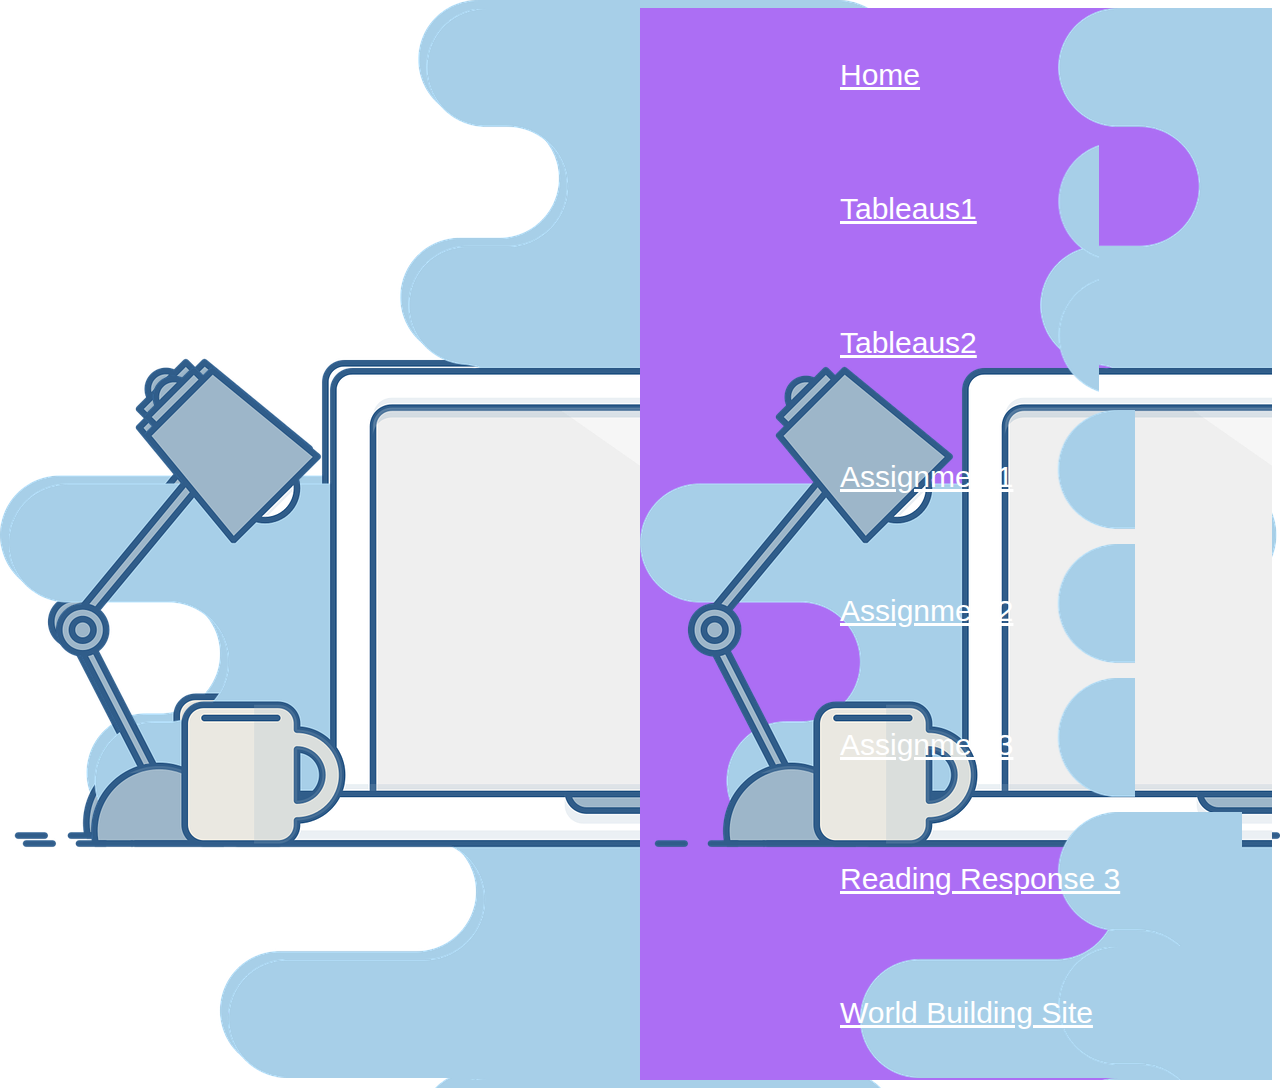
<file: index.html>
<!DOCTYPE html>


<head>
<title>Web Technologies</title>
</head>

<style>
ul {list-style-type: none;
margin:0;
padding:0;
background-color: #AC6EF4;
}
li {display:inline-block;}
li {
    float: center;
}
li a {
    display: block;
    padding: 50px;
    margin-right: 72px;
    margin-left: 150px;
    color: #ffffff;
}
li a:hover {
    background-color: #C2A3EF;
}
</style>
<div id="bodyy">
<body>
<ul>
  <li><a id="home" href="index.html">Home</a></li>
  <li><a id="aboutme" href="tab-one.html">Tableaus1</a></li>
  <li><a id="aboutme" href="tab-two.html">Tableaus2</a></li>
  <li><a id="allassignments" href="letter-template.html">Assignment1</a></li>
  <li><a id="allassignments" href="poster.html">Assignment2</a></li>
  <li><a id="allassignments" href="bouncing circles.html">Assignment3</a></li>
  <li><a id="allassignments" href="web_pages_as_galaxies.html">Reading Response 3</a></li>
   <li><a id="allassignments" href="worldbuilding.html">World Building Site</a></li>
  </ul>


<link rel="stylesheet" type="text/css" href="indexstyle.css">
</body>
</div>
</html>
</file>
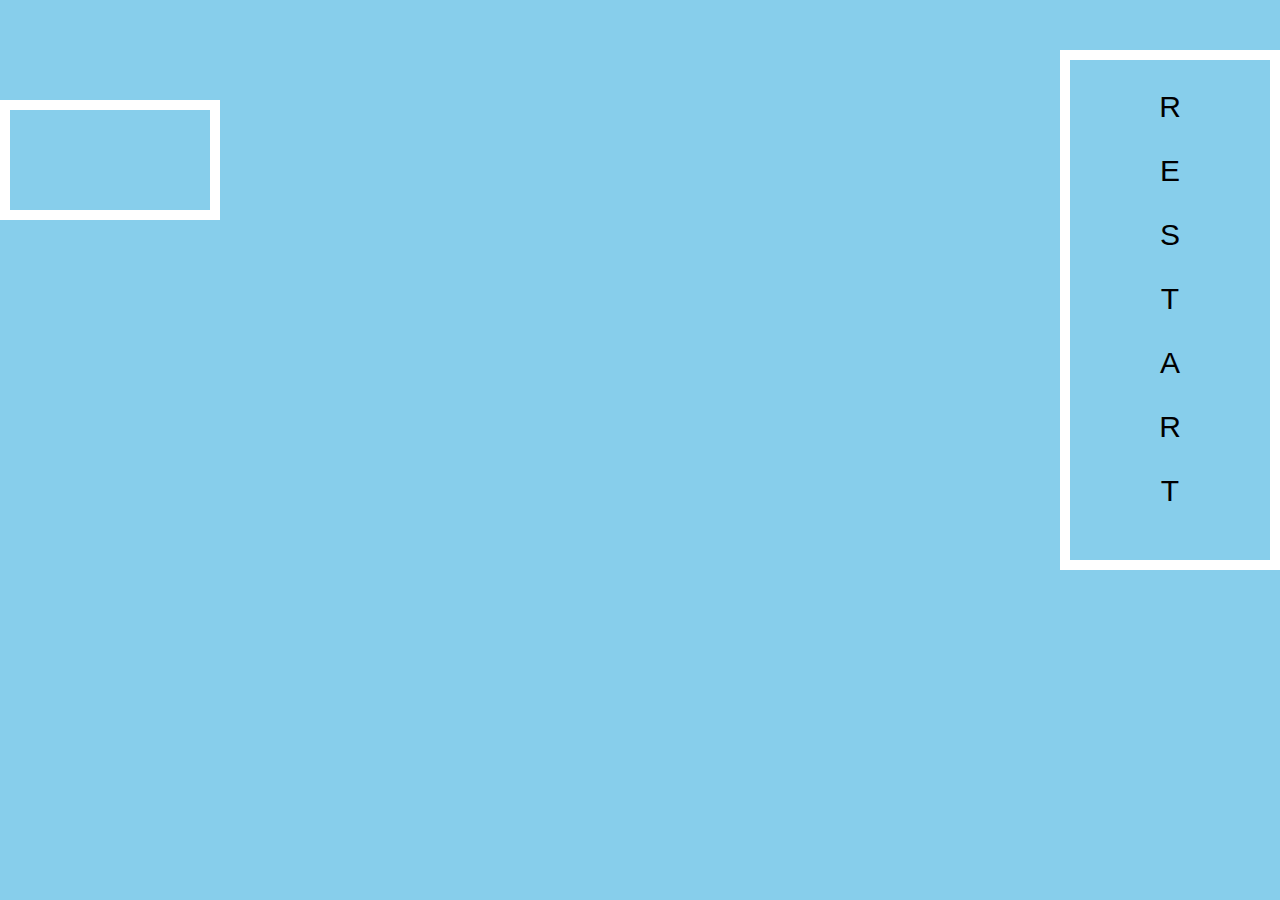
<file: bouncing circles.html>
<!DOCTYPE html>
<html>
<head>
	<title></title>
<style>
html, body {
  height: 100%;
  margin: 0;
}

.full-height {
  height: 100%;
  background: skyblue;
}

</style>
</head>
<body>

<div class = "winnerbox">
	<p id = "winnertext"></p>
</div>

<div class="pointsmanager" id = "restart_b" onclick = location.reload() style="cursor: pointer;">
	
	</style>
	<p>R</p>
	<p>E</p>
	<p>S</p>
	<p>T</p>
	<p>A</p>
	<p>R</p>
	<p>T</p>

</div>



<div class="full-height" id= wrapper>

</div>


<link rel="stylesheet" type="text/css" href="style.css">
<script type="text/javascript" src="js3.js"></script>

</body>
</html>
</file>
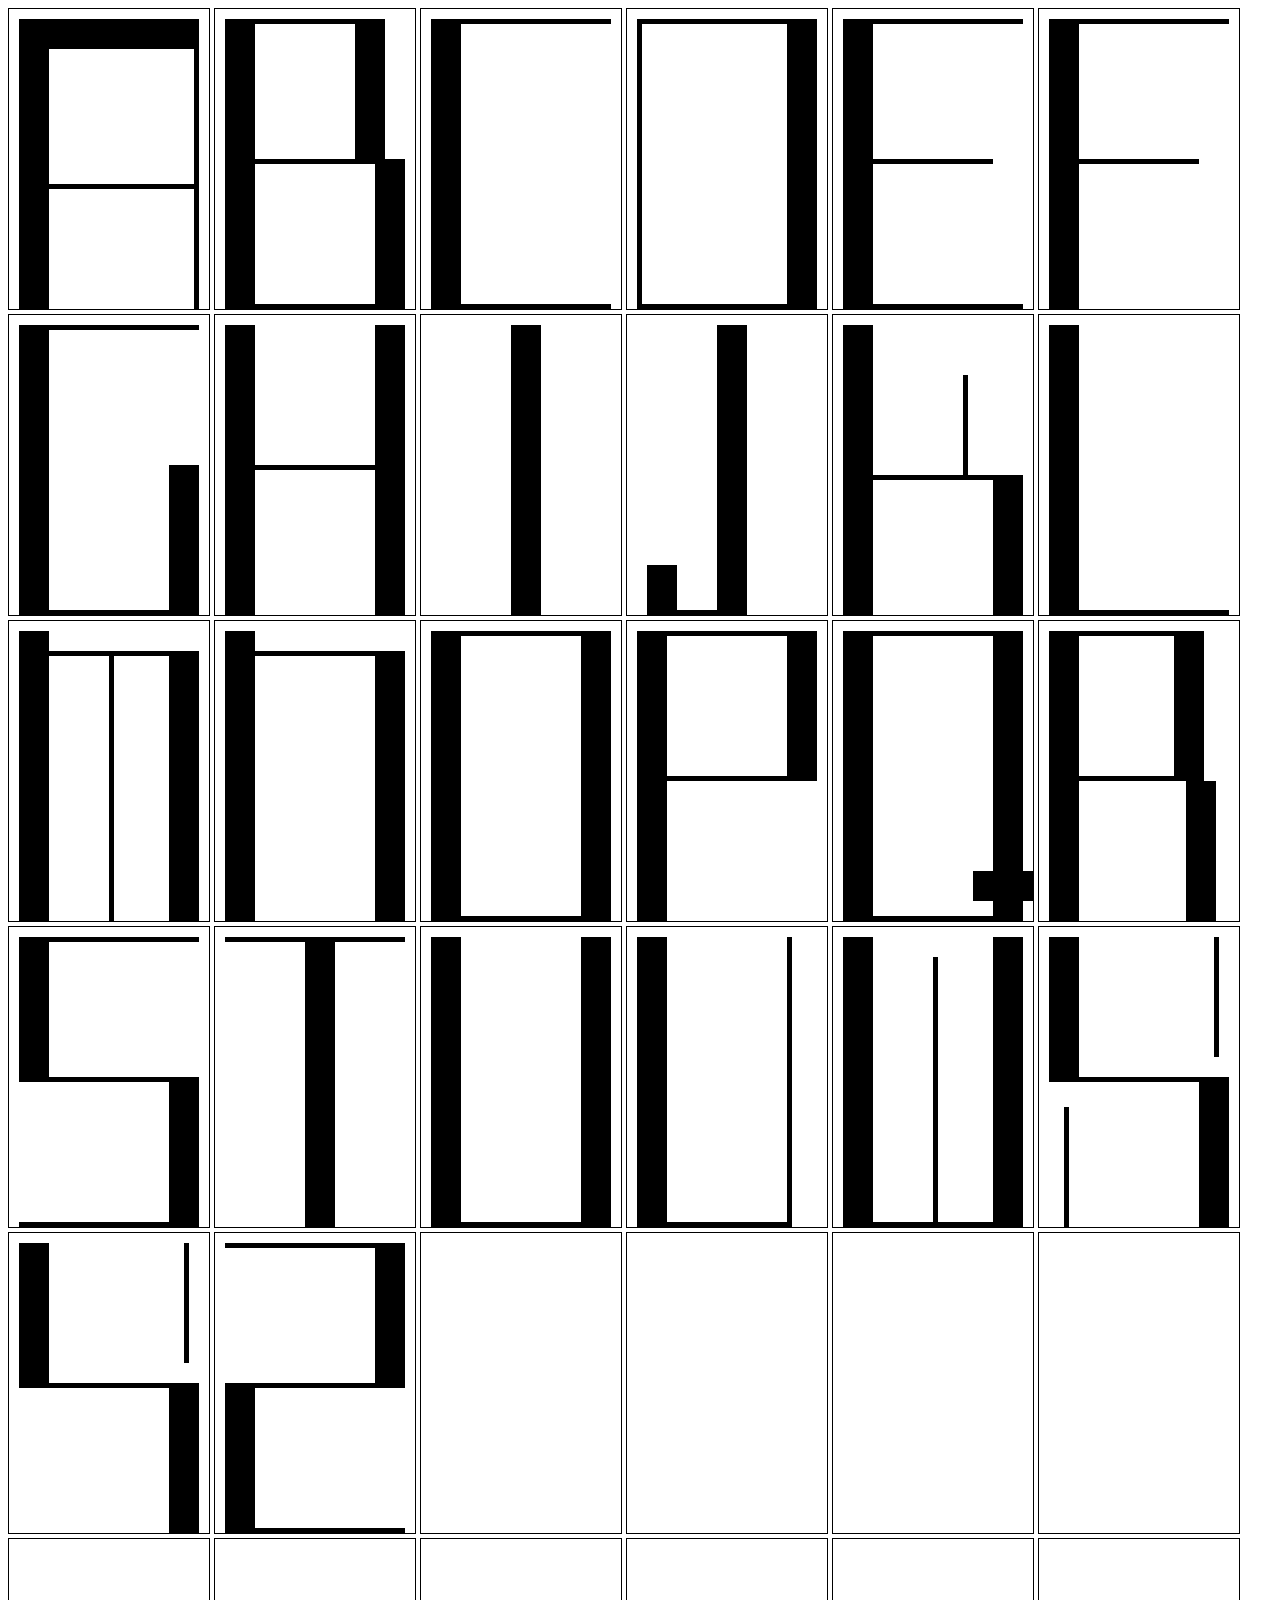
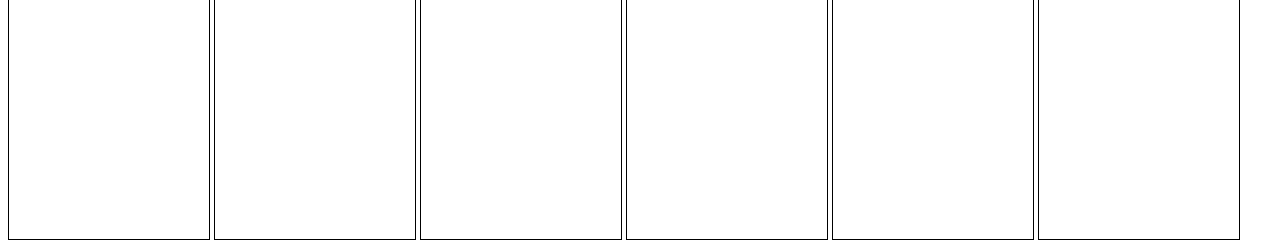
<file: letter-template.html>
<!doctype html>
<html lang="">
    <head>
        <meta charset="utf-8">
        <meta http-equiv="x-ua-compatible" content="ie=edge">
        <title>🔤🧾🔤🧾🔤🧾🔤🧾🔤🧾🔤🧾🔤🧾🔤🧾🔤🧾🔤🧾</title>
        <link rel='stylesheet' href='letter-style.css'>
    </head>
    <body>
    	<!--this is a comment in html-->
    	<div class="letter letter-a"> 

    		<div id='A_left_side'></div>
			<div id='A_top'></div>
			<div id='A_right_side'></div>
			<div id='A_middle'></div> 	

    	</div>


		<div class="letter letter-b">

			<div id='B_left_side'></div>
			<div id='B_top'></div>
			<div id='B_right_side_top'></div>
			<div id='B_right_side_bottom'></div>
			<div id='B_middle'></div>
			<div id='B_bottom'></div>

    	</div>

    	<div class="letter letter-c"> 

    		<div id='C_left_side'></div>
			<div id='C_top'></div>
			<div id='C_bottom'></div>

    	</div>

		<div class="letter letter-d"> 

			<div id='D_left_side'></div>
			<div id='D_top'></div>
			<div id='D_right_side'></div>
			<div id='D_bottom'></div>

    	</div>

    	<div class="letter letter-e"> 

    		<div id='E_left_side'></div>
			<div id='E_top'></div>
			<div id='E_middle'></div>
			<div id='E_bottom'></div>

    	</div>

		<div class="letter letter-f">

		    <div id='F_left_side'></div>
			<div id='F_top'></div>
			<div id='F_middle'></div>	

    	</div>

    	<div class="letter letter-g">

    	    <div id='G_left_side'></div>
			<div id='G_top'></div>	
			<div id='G_bottom'></div>
			<div id='G_right_side_bottom'></div>

    	</div>

		<div class="letter letter-h"> 

			<div id='H_left_side'></div>
			<div id='H_right_side'></div>
			<div id='H_middle'></div>

    	</div>

    	<div class="letter letter-i"> 

    		<div id='I_single'></div>

    	</div>

		<div class="letter letter-j"> 

			<div id='J_middle'></div>
			<div id='J_bottom'></div>
			<div id='J_left_side'></div>

    	</div>

    	<div class="letter letter-k"> 

    		<div id='K_middle'></div>
			<div id='K_right_side_bottom'></div>
			<div id='K_left_side'></div>
			<div id='K_top'></div>

    	</div>

		<div class="letter letter-l">

			<div id='L_middle'></div>
			<div id='L_bottom'></div>

    	</div>

    	<div class="letter letter-m">

    		<div id='M_left_side'></div>
			<div id='M_right_side'></div>
			<div id='M_middle'></div>
			<div id='M_top'></div>

    	</div>

		<div class="letter letter-n">  

			<div id='N_left_side'></div>
			<div id='N_right_side'></div>
			<div id='N_top'></div>

    	</div>

    	<div class="letter letter-o"> 

    		<div id='O_left_side'></div>
			<div id='O_right_side'></div>
			<div id='O_top'></div>
			<div id='O_bottom'></div>

    	</div>

		<div class="letter letter-p">

			<div id='P_left_side'></div>
			<div id='P_right_side'></div>
			<div id='P_top'></div>
			<div id='P_middle'></div>

    	</div>

    	<div class="letter letter-q"> 

    		<div id='Q_left_side'></div>
			<div id='Q_right_side'></div>
			<div id='Q_top'></div>
			<div id='Q_bottom'></div>
			<div id='Q_Q'></div>

    	</div>

		<div class="letter letter-r">

			<div id='R_left_side'></div>
			<div id='R_right_side'></div>
			<div id='R_top'></div>
			<div id='R_middle'></div>
			<div id='R_bottom_right_side'></div>

    	</div>

		<div class="letter letter-s">

			<div id='S_left_side'></div>
			<div id='S_right_side'></div>
			<div id='S_top'></div>
			<div id='S_middle'></div>
			<div id='S_bottom'></div>

		</div>

		<div class="letter letter-t">

			<div id='T_top'></div>
			<div id='T_middle'></div>

		</div>

		<div class="letter letter-u">

			<div id='U_left_side'></div>
			<div id='U_right_side'></div>
			<div id='U_bottom'></div>

		</div>

		<div class="letter letter-v">

			<div id='V_left_side'></div>
			<div id='V_right_side'></div>
			<div id='V_bottom'></div>

		</div>

		<div class="letter letter-w">

			<div id='W_left_side'></div>
			<div id='W_right_side'></div>
			<div id='W_bottom'></div>
			<div id='W_middle'></div>

		</div>

		<div class="letter letter-x">

			<div id='X_left_side_top'></div>
			<div id='X_right_side_bottom'></div>
			<div id='X_left_side_bottom'></div>
			<div id='X_right_side_top'></div>
			<div id='X_middle'></div>

		</div>

		<div class="letter letter-y">

			<div id='Y_left_side_top'></div>
			<div id='Y_right_side_bottom'></div>
			<div id='Y_right_side_top'></div>
			<div id='Y_middle'></div>

		</div>

		<div class="letter letter-z">

			<div id='Z_left_side'></div>
			<div id='Z_right_side'></div>
			<div id='Z_top'></div>
			<div id='Z_middle'></div>
			<div id='Z_bottom'></div>

		</div>

		
		<!--THE CHARACTERS BELOW ARE OPTIONAL -->

		<div class="letter letter-0">
		</div>

		<div class="letter letter-1">
		</div>

		<div class="letter letter-2">
		</div>

		<div class="letter letter-3">
		</div>

		<div class="letter letter-4">
		</div>

		<div class="letter letter-5">
		</div>

		<div class="letter letter-6">
		</div>

		<div class="letter letter-7">
		</div>

		<div class="letter letter-8">
		</div>

		<div class="letter letter-9">
		</div>

    </body>
</html>
</file>
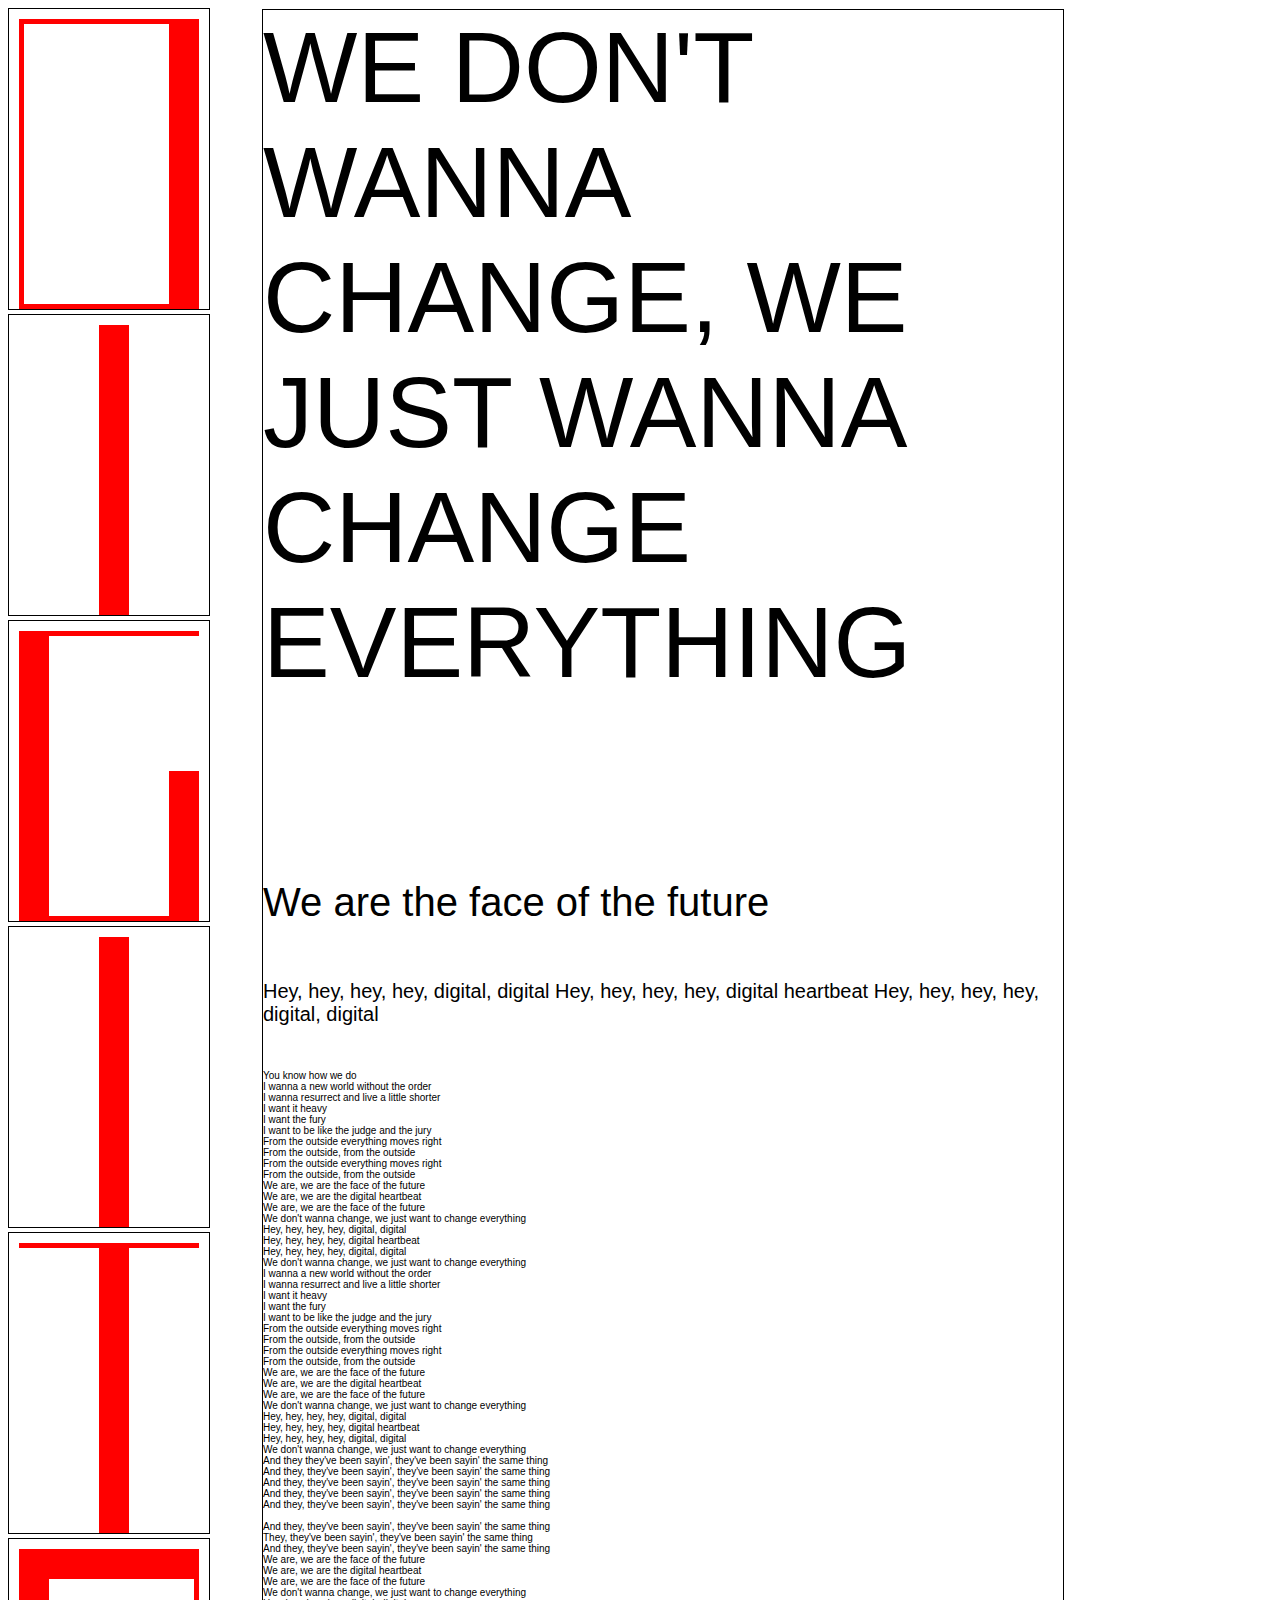
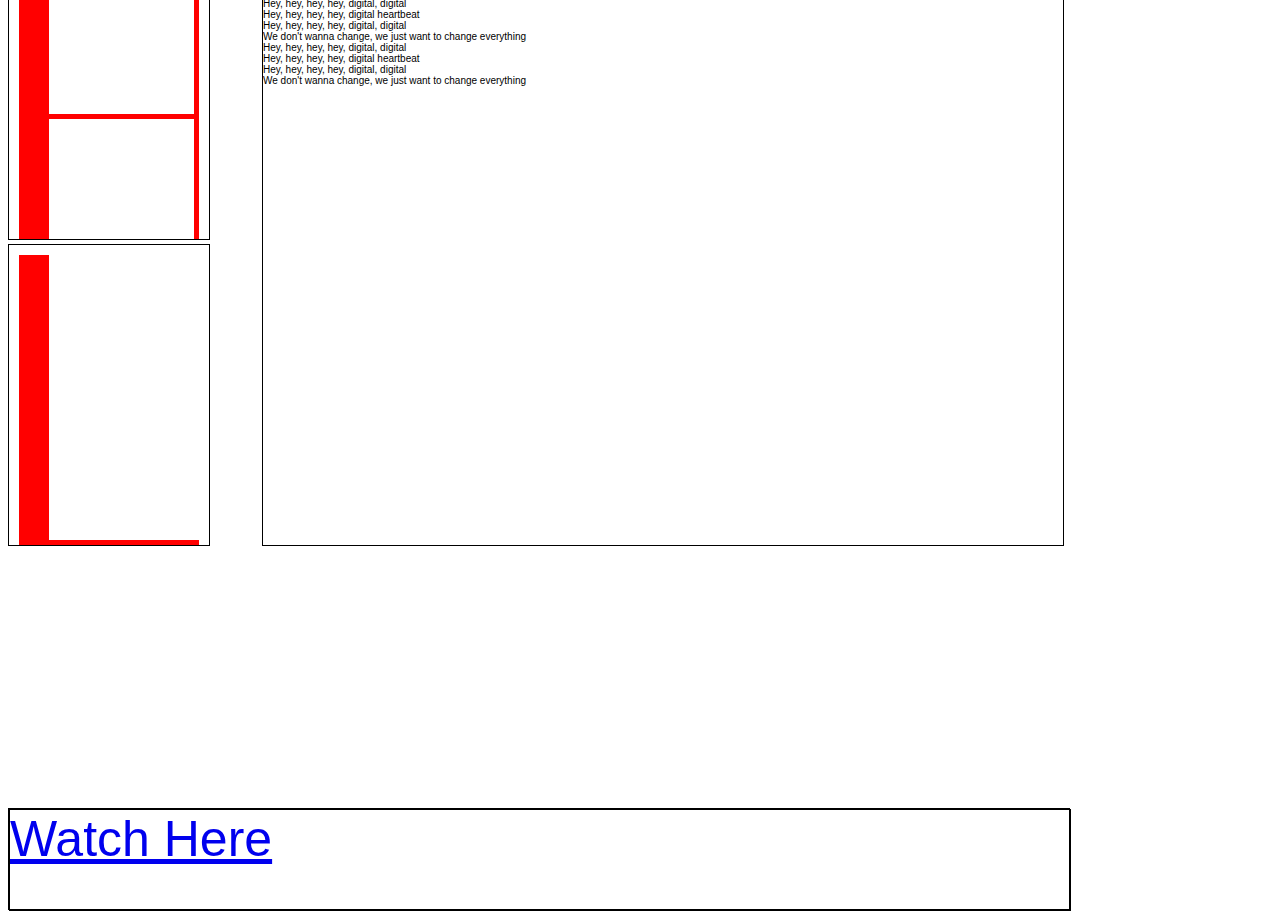
<file: poster.html>
<!doctype html>
<html>
	<head>
		<link rel='stylesheet' href='poster_style.css'>
	</head>
	<body>

	<div id='main_area'>
		<div class="letter letter-d"> 

			<div id='D_left_side'></div>
			<div id='D_top'></div>
			<div id='D_right_side'></div>
			<div id='D_bottom'></div>

    	</div>
    	<div class="letter letter-i"> 

    		<div id='I_single'></div>

    	</div>

    	<div class="letter letter-g">

    	    <div id='G_left_side'></div>
			<div id='G_top'></div>	
			<div id='G_bottom'></div>
			<div id='G_right_side_bottom'></div>

    	</div>
    	<div class="letter letter-i"> 

    		<div id='I_single'></div>

    	</div>
    	<div class="letter letter-t">

			<div id='T_top'></div>
			<div id='T_middle'></div>

		</div>
		<div class="letter letter-a"> 

    		<div id='A_left_side'></div>
			<div id='A_top'></div>
			<div id='A_right_side'></div>
			<div id='A_middle'></div> 	

    	</div>

    	<div class="letter letter-l">

			<div id='L_middle'></div>
			<div id='L_bottom'></div>

    	</div>
    	
	</div>
	<div id='body_text'>
		<text id="line_1"> WE DON'T WANNA CHANGE, WE JUST WANNA CHANGE EVERYTHING</text>
		<text id="line_2"> We are the face of the future</text>
		<p id="line_3"> Hey, hey, hey, hey, digital, digital
Hey, hey, hey, hey, digital heartbeat
Hey, hey, hey, hey, digital, digital</p>
<p id="line_4">You know how we do<br>
I wanna a new world without the order<br>
I wanna resurrect and live a little shorter<br>
I want it heavy<br>
I want the fury<br>
I want to be like the judge and the jury<br>
From the outside everything moves right<br>
From the outside, from the outside<br>
From the outside everything moves right<br>
From the outside, from the outside<br>
We are, we are the face of the future<br>
We are, we are the digital heartbeat<br>
We are, we are the face of the future<br>
We don't wanna change, we just want to change everything<br>
Hey, hey, hey, hey, digital, digital<br>
Hey, hey, hey, hey, digital heartbeat<br>
Hey, hey, hey, hey, digital, digital<br>
We don't wanna change, we just want to change everything<br>
I wanna a new world without the order<br>
I wanna resurrect and live a little shorter<br>
I want it heavy<br>
I want the fury<br>
I want to be like the judge and the jury<br>
From the outside everything moves right<br>
From the outside, from the outside<br>
From the outside everything moves right<br>
From the outside, from the outside<br>
We are, we are the face of the future<br>
We are, we are the digital heartbeat<br>
We are, we are the face of the future<br>
We don't wanna change, we just want to change everything<br>
Hey, hey, hey, hey, digital, digital<br>
Hey, hey, hey, hey, digital heartbeat<br>
Hey, hey, hey, hey, digital, digital<br>
We don't wanna change, we just want to change everything<br>
And they they've been sayin', they've been sayin' the same thing<br>
And they, they've been sayin', they've been sayin' the same thing<br>
And they, they've been sayin', they've been sayin' the same thing<br>
And they, they've been sayin', they've been sayin' the same thing<br>
And they, they've been sayin', they've been sayin' the same thing<br><br>
And they, they've been sayin', they've been sayin' the same thing<br>
They, they've been sayin', they've been sayin' the same thing<br>
And they, they've been sayin', they've been sayin' the same thing<br>
We are, we are the face of the future<br>
We are, we are the digital heartbeat<br>
We are, we are the face of the future<br>
We don't wanna change, we just want to change everything<br>
Hey, hey, hey, hey, digital, digital<br>
Hey, hey, hey, hey, digital heartbeat<br>
Hey, hey, hey, hey, digital, digital<br>
We don't wanna change, we just want to change everything<br>
Hey, hey, hey, hey, digital, digital<br>
Hey, hey, hey, hey, digital heartbeat<br>
Hey, hey, hey, hey, digital, digital<br>
We don't wanna change, we just want to change everything<br></p>

    	</div>
    	<div id="link">
<a id=link href="https://www.youtube.com/watch?v=tWfHPuqdoi8">Watch Here</a>
</div>
	</body>
</html>
</file>
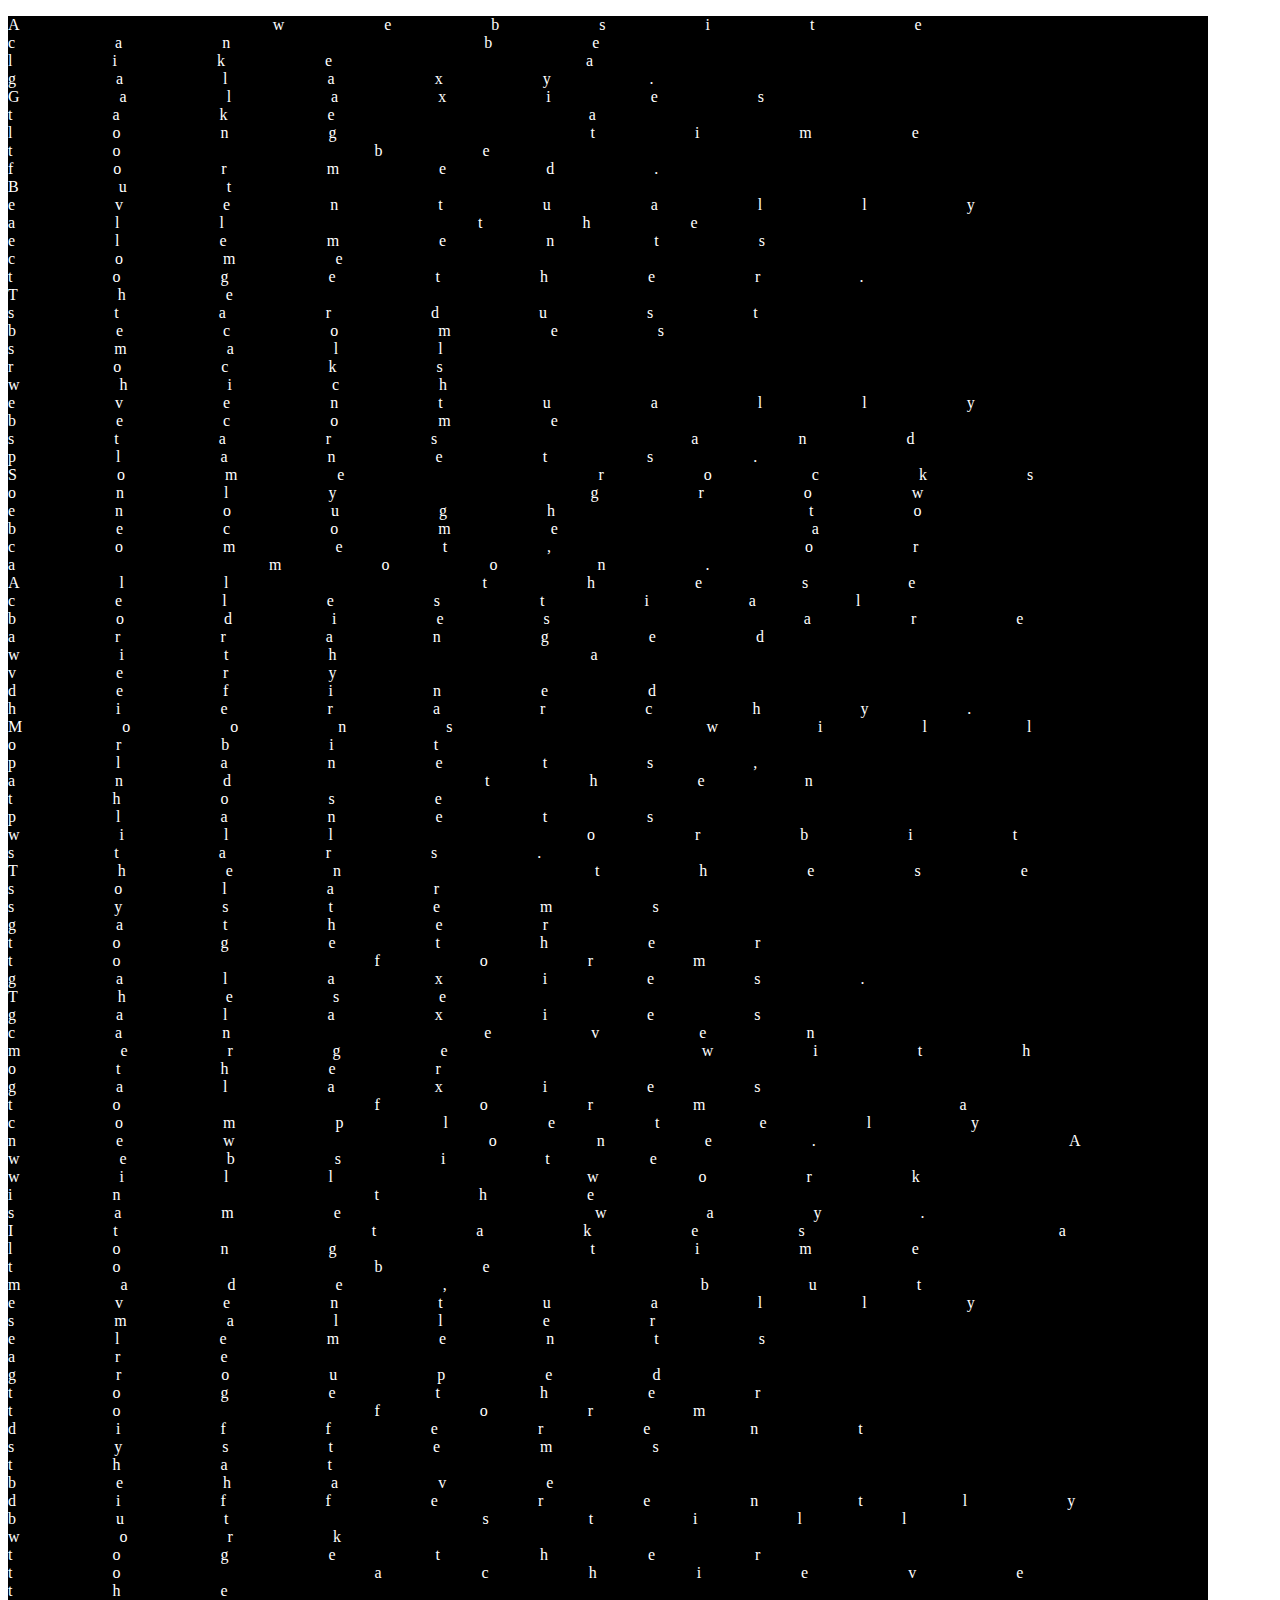
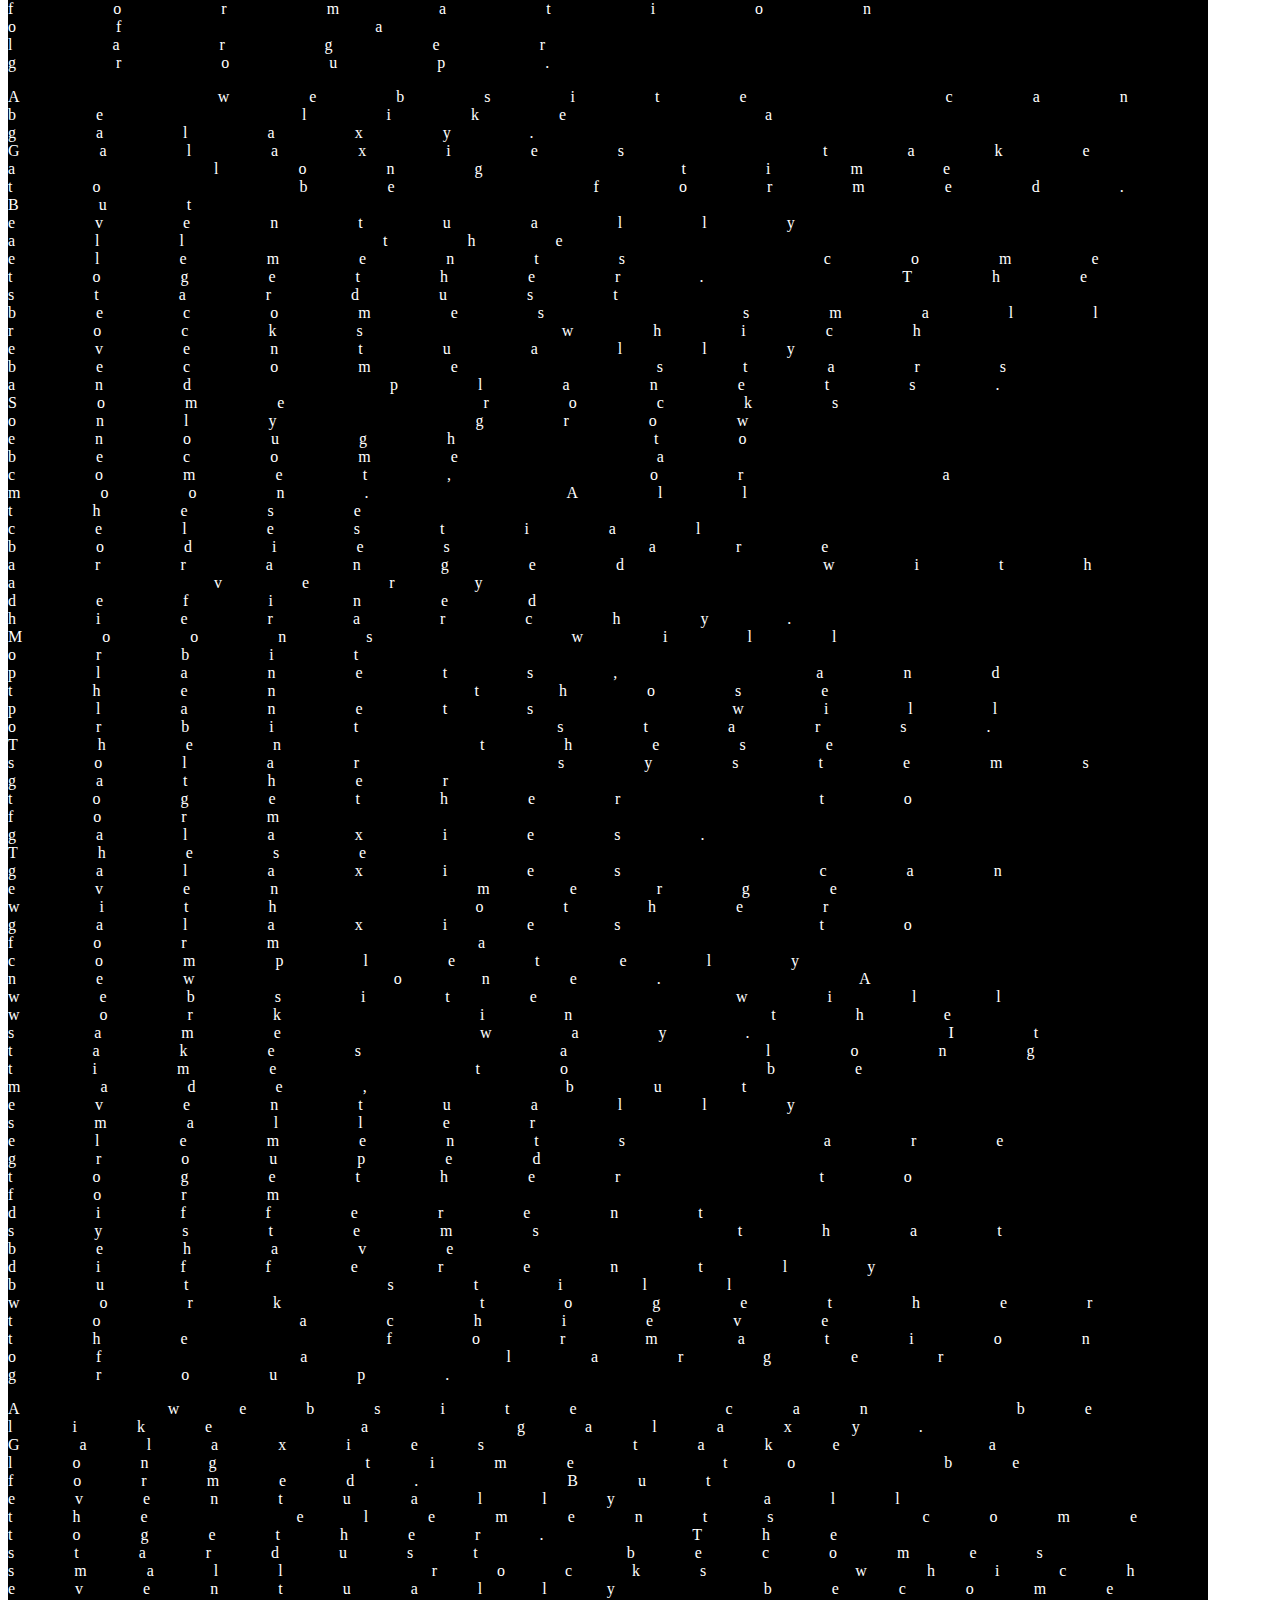
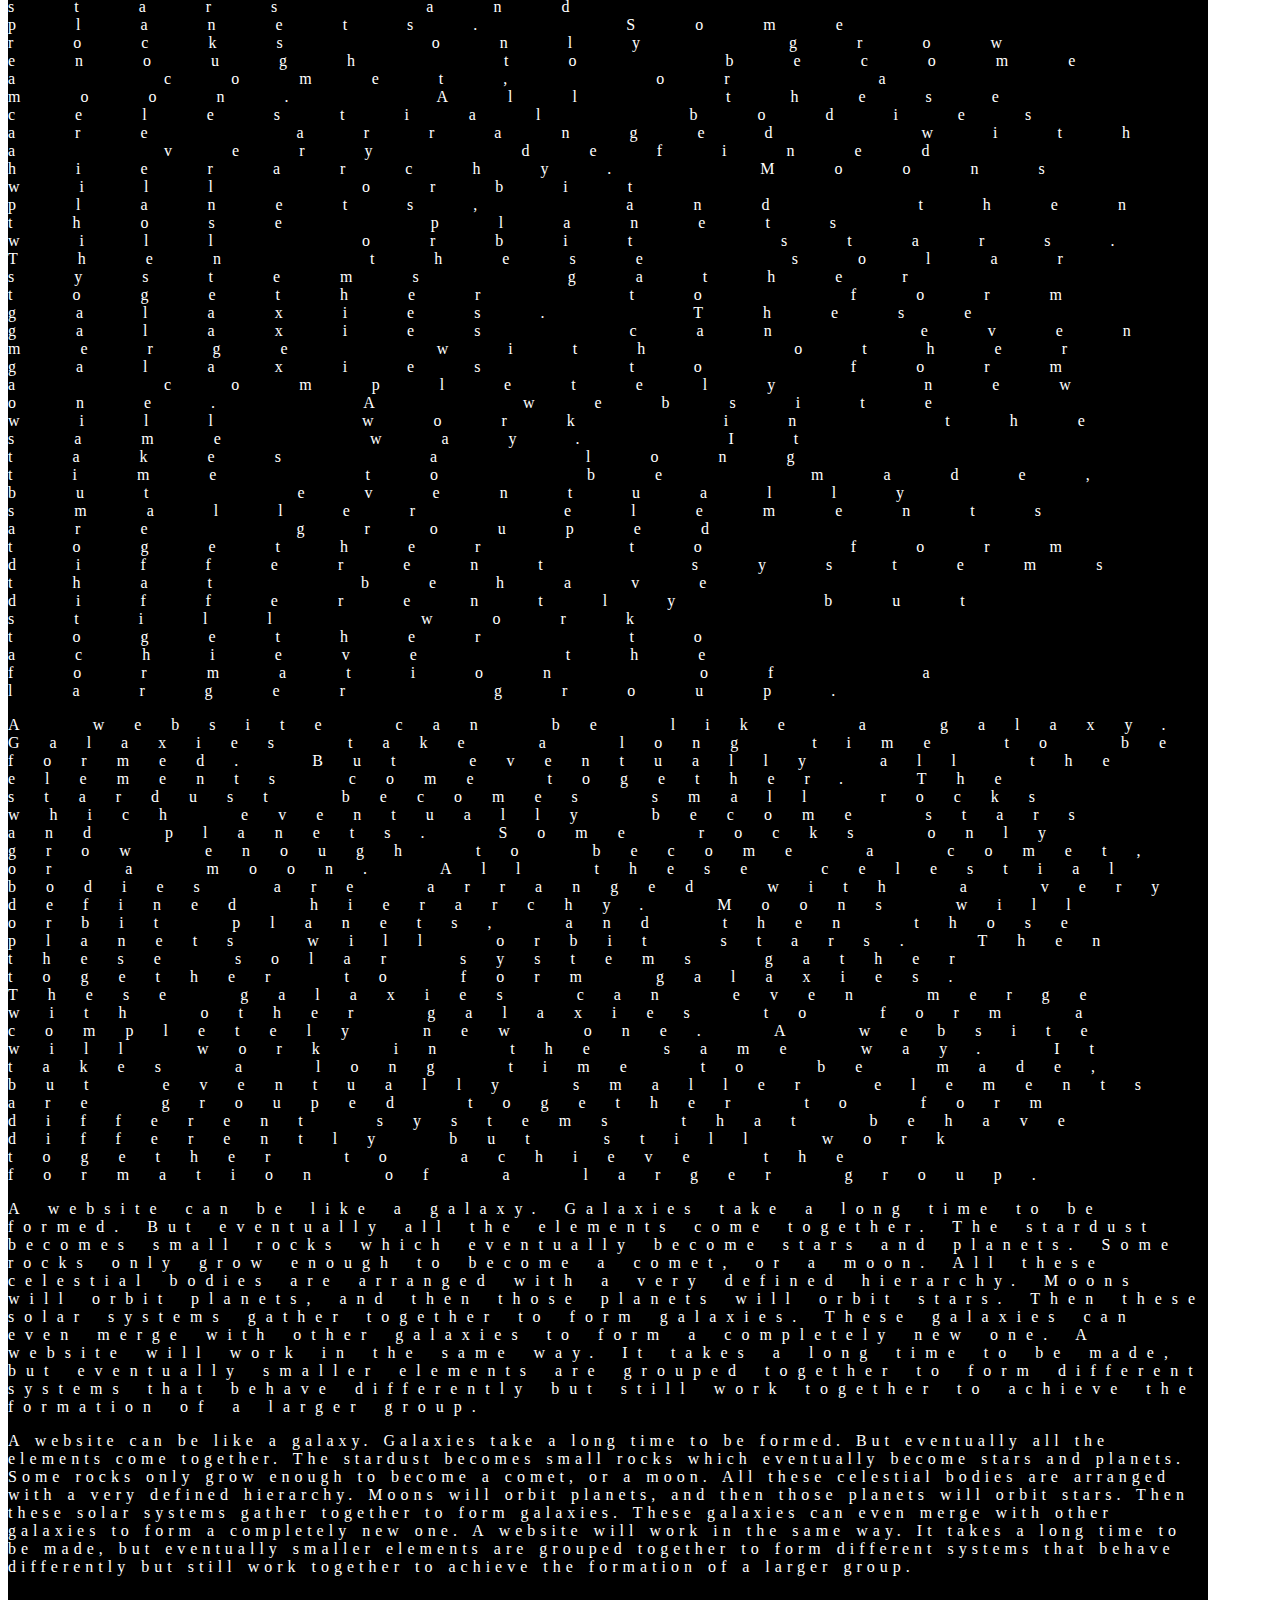
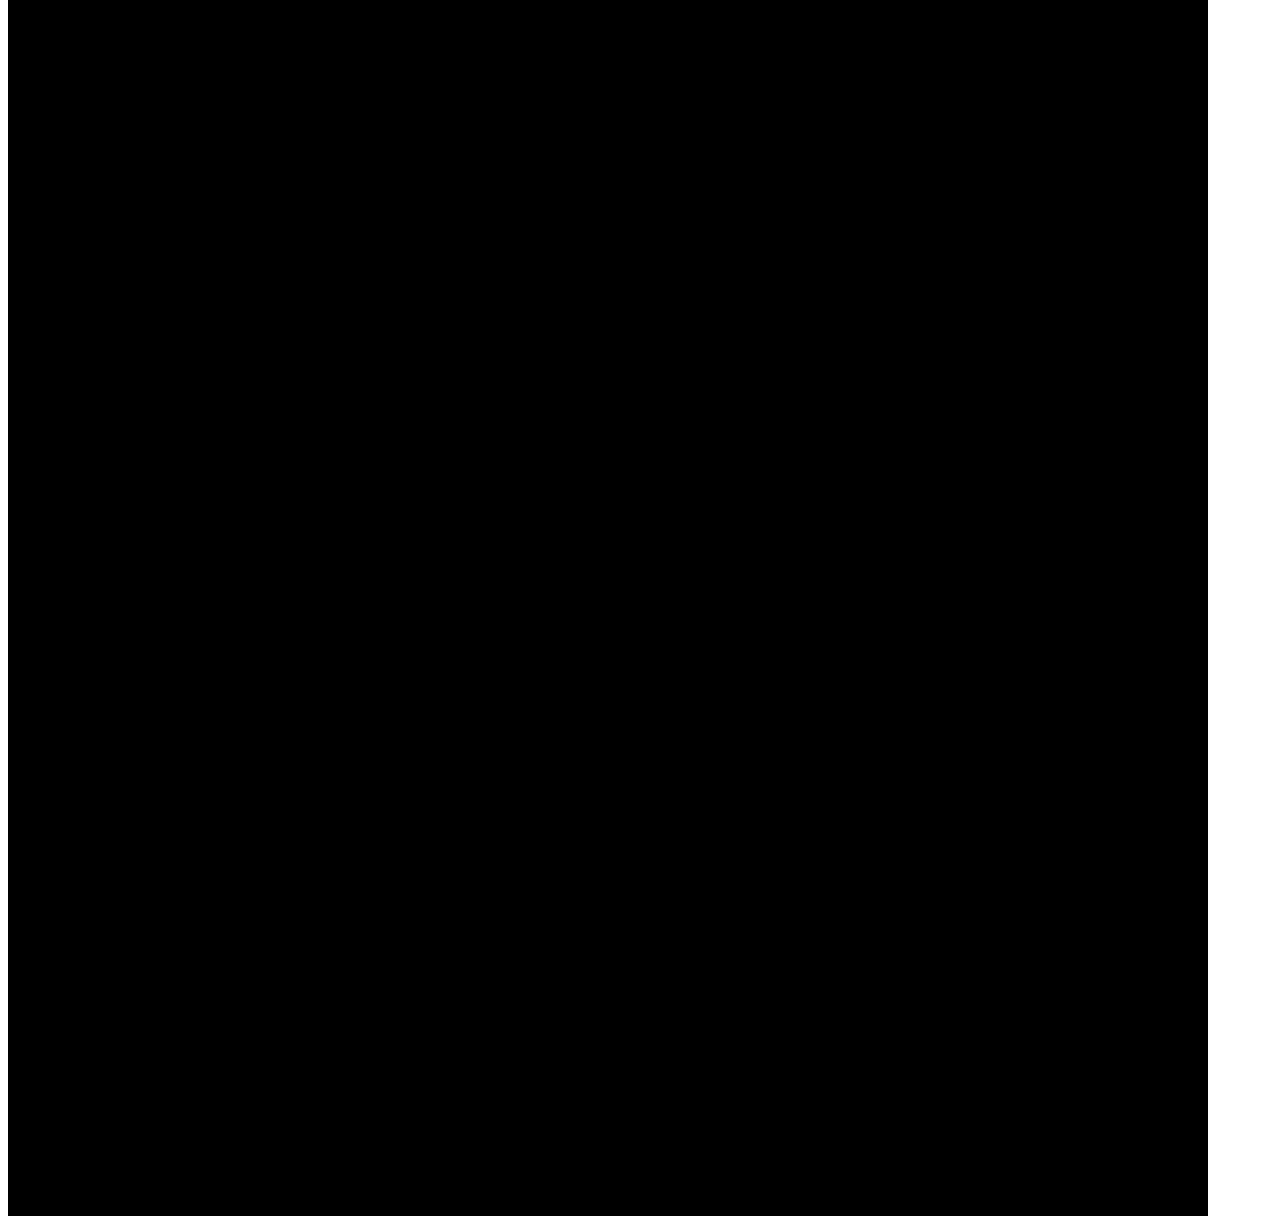
<file: web_pages_as_galaxies.html>
<!DOCTYPE html>
<html>
<head>
	<title></title>
</head>
<body>

<div class="wrapper">

	<p id = "website_g_1"> A website can be like a galaxy. Galaxies take a long time to be formed. But eventually all the elements come together. The stardust becomes small rocks which eventually become stars and planets. Some rocks only grow enough to become a comet, or a moon. All these celestial bodies are arranged with a very defined hierarchy. Moons will orbit planets, and then those planets will orbit stars. Then these solar systems gather together to form galaxies. These galaxies can even merge with other galaxies to form a completely new one. 
A website will work in the same way. It takes a long time to be made, but eventually smaller elements are grouped together to form different systems that behave differently but still work together to achieve the formation of a larger group. 
</p>
<p id = "website_g_2"> A website can be like a galaxy. Galaxies take a long time to be formed. But eventually all the elements come together. The stardust becomes small rocks which eventually become stars and planets. Some rocks only grow enough to become a comet, or a moon. All these celestial bodies are arranged with a very defined hierarchy. Moons will orbit planets, and then those planets will orbit stars. Then these solar systems gather together to form galaxies. These galaxies can even merge with other galaxies to form a completely new one. 
A website will work in the same way. It takes a long time to be made, but eventually smaller elements are grouped together to form different systems that behave differently but still work together to achieve the formation of a larger group. 
</p>
<p id = "website_g_3"> A website can be like a galaxy. Galaxies take a long time to be formed. But eventually all the elements come together. The stardust becomes small rocks which eventually become stars and planets. Some rocks only grow enough to become a comet, or a moon. All these celestial bodies are arranged with a very defined hierarchy. Moons will orbit planets, and then those planets will orbit stars. Then these solar systems gather together to form galaxies. These galaxies can even merge with other galaxies to form a completely new one. 
A website will work in the same way. It takes a long time to be made, but eventually smaller elements are grouped together to form different systems that behave differently but still work together to achieve the formation of a larger group. 
</p>
<p id = "website_g_4"> A website can be like a galaxy. Galaxies take a long time to be formed. But eventually all the elements come together. The stardust becomes small rocks which eventually become stars and planets. Some rocks only grow enough to become a comet, or a moon. All these celestial bodies are arranged with a very defined hierarchy. Moons will orbit planets, and then those planets will orbit stars. Then these solar systems gather together to form galaxies. These galaxies can even merge with other galaxies to form a completely new one. 
A website will work in the same way. It takes a long time to be made, but eventually smaller elements are grouped together to form different systems that behave differently but still work together to achieve the formation of a larger group. 
</p>
<p id = "website_g_5"> A website can be like a galaxy. Galaxies take a long time to be formed. But eventually all the elements come together. The stardust becomes small rocks which eventually become stars and planets. Some rocks only grow enough to become a comet, or a moon. All these celestial bodies are arranged with a very defined hierarchy. Moons will orbit planets, and then those planets will orbit stars. Then these solar systems gather together to form galaxies. These galaxies can even merge with other galaxies to form a completely new one. 
A website will work in the same way. It takes a long time to be made, but eventually smaller elements are grouped together to form different systems that behave differently but still work together to achieve the formation of a larger group. 
</p>
<p id = "website_g_6"> A website can be like a galaxy. Galaxies take a long time to be formed. But eventually all the elements come together. The stardust becomes small rocks which eventually become stars and planets. Some rocks only grow enough to become a comet, or a moon. All these celestial bodies are arranged with a very defined hierarchy. Moons will orbit planets, and then those planets will orbit stars. Then these solar systems gather together to form galaxies. These galaxies can even merge with other galaxies to form a completely new one. 
A website will work in the same way. It takes a long time to be made, but eventually smaller elements are grouped together to form different systems that behave differently but still work together to achieve the formation of a larger group. 
</p>


	</div>
<link rel="stylesheet" type="text/css" href="style_readingresponse3.css">
<script type="text/javascript" src="js_readingresponse3.js"></script>

</body>
</html>
</file>
<file: indexstyle.css>
*{
	font-family: "Helvetica", Serif;
	background-image: url("laptop.png");
}
#bodyy{
	
	text-align: left;
	font-size: 30px;
	margin-left: 50%;

}
</file>
<file: style.css>
*{
	font-family: "Helvetica", Serif;
}
.pointsmanager{

  position: absolute;
  top: 50px;
  right: 0;
  width: 200px;
  height: 500px;
  border: 10px solid white;
  text-align: center;
  font-size: 30px;

}
.full-height{
	z-index: -1;
}
.winnerbox{

  position: absolute;
  top: 100px;
  right: 10;
  width: 200px;
  height: 100px;
  border: 10px solid white;
  z-index: 2;
  text-align: center;
  font-kerning: 1px;
}
</file>
<file: letter-style.css>
.letter {

	width:200px; /*resize as you see fit */
	height:300px; /*resize as you see fit */
	display:inline-block; /* this makes block level elements act like letters (so they sit next to eachother) */
	border:1px solid #000; /*feel free to remove or hide this rule */
	position:relative; /* IMPORTANT: any element with position:absolute inside this container will now be relative to bounds of this element; */
}

#A_left_side{

	height: 290px;
	width: 30px;
	background: black;
	position:absolute;
	top: 10px;
	left: 10px;
}

#A_top{

	height: 30px;
	width: 180px;
	background: black;
	position:absolute;
	top: 10px;
	left: 10px;

}

#A_right_side{

	height: 290px;
	width: 5px;
	background: black;
	position:absolute;
	top: 10px;
	left: 185px;
}

#A_middle{

	height: 5px;
	width: 180px;
	background: black;
	position:absolute;
	top: 175px;
	left: 10px;
}

#B_left_side{

	height: 290px;
	width: 30px;
	background: black;
	position:absolute;
	top: 10px;
	left: 10px;
}

#B_top{

	height: 5px;
	width: 150px;
	background: black;
	position:absolute;
	top: 10px;
	left: 10px;
}

#B_bottom{

	height: 5px;
	width: 180px;
	background: black;
	position:absolute;
	top: 295px;
	left: 10px;
}

#B_right_side_top{

	height: 145px;
	width: 30px;
	background: black;
	position:absolute;
	top: 10px;
	left: 140px;
}

#B_right_side_bottom{

	height: 145px;
	width: 30px;
	background: black;
	position:absolute;
	top: 150px;
	left: 160px;
}

#B_middle{

	height: 5px;
	width: 150px;
	background: black;
	position:absolute;
	top: 150px;
	left: 10px;
}

#C_left_side{

	height: 290px;
	width: 30px;
	background: black;
	position:absolute;
	top: 10px;
	left: 10px;
}

#C_bottom{

	height: 5px;
	width: 180px;
	background: black;
	position:absolute;
	top: 295px;
	left: 10px;
}

#C_top{

	height: 5px;
	width: 180px;
	background: black;
	position:absolute;
	top: 10px;
	left: 10px;
}

#D_left_side{

	height: 290px;
	width: 5px;
	background: black;
	position:absolute;
	top: 10px;
	left: 10px;
}

#D_bottom{

	height: 5px;
	width: 180px;
	background: black;
	position:absolute;
	top: 295px;
	left: 10px;
}

#D_top{

	height: 5px;
	width: 180px;
	background: black;
	position:absolute;
	top: 10px;
	left: 10px;
}

#D_right_side{

	height: 290px;
	width: 30px;
	background: black;
	position:absolute;
	top: 10px;
	left: 160px;
}

#E_left_side{

	height: 290px;
	width: 30px;
	background: black;
	position:absolute;
	top: 10px;
	left: 10px;
}

#E_bottom{

	height: 5px;
	width: 180px;
	background: black;
	position:absolute;
	top: 295px;
	left: 10px;
}

#E_top{

	height: 5px;
	width: 180px;
	background: black;
	position:absolute;
	top: 10px;
	left: 10px;
}

#E_middle{

	height: 5px;
	width: 150px;
	background: black;
	position:absolute;
	top: 150px;
	left: 10px;
}

#F_left_side{

	height: 290px;
	width: 30px;
	background: black;
	position:absolute;
	top: 10px;
	left: 10px;
}

#F_top{

	height: 5px;
	width: 180px;
	background: black;
	position:absolute;
	top: 10px;
	left: 10px;
}

#F_middle{

	height: 5px;
	width: 150px;
	background: black;
	position:absolute;
	top: 150px;
	left: 10px;
}

#G_left_side{

	height: 290px;
	width: 30px;
	background: black;
	position:absolute;
	top: 10px;
	left: 10px;
}

#G_top{

	height: 5px;
	width: 180px;
	background: black;
	position:absolute;
	top: 10px;
	left: 10px;
}

#G_bottom{

	height: 5px;
	width: 180px;
	background: black;
	position:absolute;
	top: 295px;
	left: 10px;
}

#G_right_side_bottom{

	height: 145px;
	width: 30px;
	background: black;
	position:absolute;
	top: 150px;
	left: 160px;
}

#H_left_side{

	height: 290px;
	width: 30px;
	background: black;
	position:absolute;
	top: 10px;
	left: 10px;
}

#H_right_side{

	height: 290px;
	width: 30px;
	background: black;
	position:absolute;
	top: 10px;
	left: 160px;

}

#H_middle{

	height: 5px;
	width: 150px;
	background: black;
	position:absolute;
	top: 150px;
	left: 10px;

}

#I_single{

	height: 290px;
	width: 30px;
	background: black;
	position:absolute;
	top: 10px;
	left: 90px;
}

#J_middle{

	height: 290px;
	width: 30px;
	background: black;
	position:absolute;
	top: 10px;
	left: 90px;
}

#J_bottom{

	height: 5px;
	width: 90px;
	background: black;
	position:absolute;
	top: 295px;
	left: 20px;
}

#J_left_side{

	height: 50px;
	width: 30px;
	background: black;
	position:absolute;
	top: 250px;
	left: 20px;
}

#K_left_side{

	height: 290px;
	width: 30px;
	background: black;
	position:absolute;
	top: 10px;
	left: 10px;
}

#K_right_side_bottom{

	height: 140px;
	width: 30px;
	background: black;
	position:absolute;
	top: 160px;
	left: 160px;
}

#K_middle{

	height: 5px;
	width: 150px;
	background: black;
	position:absolute;
	top: 160px;
	left: 10px;

}

#K_top{

	height: 100px;
	width: 5px;
	background: black;
	position:absolute;
	top: 60px;
	left: 130px;

}

#L_middle{

	height: 290px;
	width: 30px;
	background: black;
	position:absolute;
	top: 10px;
	left: 10px;
}

#L_bottom{

	height: 5px;
	width: 180px;
	background: black;
	position:absolute;
	top: 295px;
	left: 10px;
}

#M_left_side{

	height: 290px;
	width: 30px;
	background: black;
	position:absolute;
	top: 10px;
	left: 10px;
}

#M_right_side{

	height: 270px;
	width: 30px;
	background: black;
	position:absolute;
	top: 30px;
	left: 160px;
}

#M_middle{

	height: 270px;
	width: 5px;
	background: black;
	position:absolute;
	top: 30px;
	left: 100px;
}
#M_top{

	height: 5px;
	width: 150px;
	background: black;
	position:absolute;
	top: 30px;
	left: 10px;

}

#N_left_side{

	height: 290px;
	width: 30px;
	background: black;
	position:absolute;
	top: 10px;
	left: 10px;
}

#N_right_side{

	height: 270px;
	width: 30px;
	background: black;
	position:absolute;
	top: 30px;
	left: 160px;
}

#N_top{

	height: 5px;
	width: 150px;
	background: black;
	position:absolute;
	top: 30px;
	left: 10px;

}

#O_left_side{

	height: 290px;
	width: 30px;
	background: black;
	position:absolute;
	top: 10px;
	left: 10px;
}

#O_right_side{

	height: 290px;
	width: 30px;
	background: black;
	position:absolute;
	top: 10px;
	left: 160px;

}

#O_top{

	height: 5px;
	width: 150px;
	background: black;
	position:absolute;
	top: 10px;
	left: 10px;

}

#O_bottom{

	height: 5px;
	width: 150px;
	background: black;
	position:absolute;
	top: 295px;
	left: 10px;

}

#P_left_side{

	height: 290px;
	width: 30px;
	background: black;
	position:absolute;
	top: 10px;
	left: 10px;
}

#P_right_side{

	height: 150px;
	width: 30px;
	background: black;
	position:absolute;
	top: 10px;
	left: 160px;

}

#P_middle{

	height: 5px;
	width: 150px;
	background: black;
	position:absolute;
	top: 155px;
	left: 10px;

}

#P_top{

	height: 5px;
	width: 150px;
	background: black;
	position:absolute;
	top: 10px;
	left: 10px;

}

#Q_left_side{

	height: 290px;
	width: 30px;
	background: black;
	position:absolute;
	top: 10px;
	left: 10px;
}

#Q_right_side{

	height: 290px;
	width: 30px;
	background: black;
	position:absolute;
	top: 10px;
	left: 160px;

}

#Q_top{

	height: 5px;
	width: 150px;
	background: black;
	position:absolute;
	top: 10px;
	left: 10px;

}

#Q_bottom{

	height: 5px;
	width: 150px;
	background: black;
	position:absolute;
	top: 295px;
	left: 10px;

}

#Q_Q{

	height: 30px;
	width: 60px;
	background: black;
	position:absolute;
	top: 250px;
	left: 140px;

}

#R_left_side{

	height: 290px;
	width: 30px;
	background: black;
	position:absolute;
	top: 10px;
	left: 10px;
}

#R_right_side{

	height: 150px;
	width: 30px;
	background: black;
	position:absolute;
	top: 10px;
	left: 135px;

}

#R_middle{

	height: 5px;
	width: 135px;
	background: black;
	position:absolute;
	top: 155px;
	left: 10px;

}

#R_top{

	height: 5px;
	width: 135px;
	background: black;
	position:absolute;
	top: 10px;
	left: 10px;

}

#R_bottom_right_side{

	height: 140px;
	width: 30px;
	background: black;
	position:absolute;
	top: 160px;
	left: 147px;
}

#S_middle{

	height: 5px;
	width: 150px;
	background: black;
	position:absolute;
	top: 150px;
	left: 10px;

}

#S_bottom{

	height: 5px;
	width: 180px;
	background: black;
	position:absolute;
	top: 295px;
	left: 10px;
}

#S_top{

	height: 5px;
	width: 180px;
	background: black;
	position:absolute;
	top: 10px;
	left: 10px;
}

#S_left_side{

	height: 145px;
	width: 30px;
	background: black;
	position:absolute;
	top: 10px;
	left: 10px;
}

#S_right_side{

	height: 150px;
	width: 30px;
	background: black;
	position:absolute;
	top: 150px;
	left: 160px;

}

#T_middle{

	height: 290px;
	width: 30px;
	background: black;
	position:absolute;
	top: 10px;
	left: 90px;
}

#T_top{

	height: 5px;
	width: 180px;
	background: black;
	position:absolute;
	top: 10px;
	left: 10px;
}

#U_left_side{

	height: 290px;
	width: 30px;
	background: black;
	position:absolute;
	top: 10px;
	left: 10px;
}

#U_right_side{

	height: 290px;
	width: 30px;
	background: black;
	position:absolute;
	top: 10px;
	left: 160px;

}

#U_bottom{

	height: 5px;
	width: 150px;
	background: black;
	position:absolute;
	top: 295px;
	left: 10px;

}

#V_left_side{

	height: 290px;
	width: 30px;
	background: black;
	position:absolute;
	top: 10px;
	left: 10px;
}

#V_right_side{

	height: 290px;
	width: 5px;
	background: black;
	position:absolute;
	top: 10px;
	left: 160px;

}

#V_bottom{

	height: 5px;
	width: 150px;
	background: black;
	position:absolute;
	top: 295px;
	left: 10px;

}

#W_left_side{

	height: 290px;
	width: 30px;
	background: black;
	position:absolute;
	top: 10px;
	left: 10px;
}

#W_right_side{

	height: 290px;
	width: 30px;
	background: black;
	position:absolute;
	top: 10px;
	left: 160px;

}

#W_bottom{

	height: 5px;
	width: 150px;
	background: black;
	position:absolute;
	top: 295px;
	left: 10px;

}

#W_middle{

	height: 270px;
	width: 5px;
	background: black;
	position:absolute;
	top: 30px;
	left: 100px;
}

#X_middle{

	height: 5px;
	width: 150px;
	background: black;
	position:absolute;
	top: 150px;
	left: 10px;

}
#X_left_side_top{

	height: 145px;
	width: 30px;
	background: black;
	position:absolute;
	top: 10px;
	left: 10px;
}

#X_right_side_bottom{

	height: 150px;
	width: 30px;
	background: black;
	position:absolute;
	top: 150px;
	left: 160px;

}
#X_left_side_bottom{

	height: 120px;
	width: 5px;
	background: black;
	position:absolute;
	top: 180px;
	left: 25px;
}

#X_right_side_top{

	height: 120px;
	width: 5px;
	background: black;
	position:absolute;
	top: 10px;
	left: 175px;

}


#Y_middle{

	height: 5px;
	width: 150px;
	background: black;
	position:absolute;
	top: 150px;
	left: 10px;

}
#Y_left_side_top{

	height: 145px;
	width: 30px;
	background: black;
	position:absolute;
	top: 10px;
	left: 10px;
}

#Y_right_side_bottom{

	height: 150px;
	width: 30px;
	background: black;
	position:absolute;
	top: 150px;
	left: 160px;

}

#Y_right_side_top{

	height: 120px;
	width: 5px;
	background: black;
	position:absolute;
	top: 10px;
	left: 175px;

}

#Z_middle{

	height: 5px;
	width: 150px;
	background: black;
	position:absolute;
	top: 150px;
	left: 10px;

}

#Z_bottom{

	height: 5px;
	width: 180px;
	background: black;
	position:absolute;
	top: 295px;
	left: 10px;
}

#Z_top{

	height: 5px;
	width: 180px;
	background: black;
	position:absolute;
	top: 10px;
	left: 10px;
}

#Z_left_side{

	height: 150px;
	width: 30px;
	background: black;
	position:absolute;
	top: 150px;
	left: 10px;

}

#Z_right_side{

	height: 145px;
	width: 30px;
	background: black;
	position:absolute;
	top: 10px;
	left: 160px;

}
</file>
<file: poster_style.css>
.letter {

	width:200px; /*resize as you see fit */
	height:300px; /*resize as you see fit */
	display:inline-block; /* this makes block level elements act like letters (so they sit next to eachother) */
	border:1px solid #000; /*feel free to remove or hide this rule */
	position:relative; /* IMPORTANT: any element with position:absolute inside this container will now be relative to bounds of this element; */
}
#main_area{
	width:250px;
	height:2400px; 
	display:inline-block; 
	position:relative;
}

#body_text{
	width:800px;
	height:2135px; 
	border:1px solid #000;
	display:inline-block; 
	position:relative;
}

#line_1{
	font-family: sans-serif;
	font-size: 100px; 
	position:absolute;
}
#line_2{
	font-family: sans-serif;
	font-size: 40px; 
	position:absolute;
	top: 870px;
}
#line_3{
	font-family: sans-serif;
	font-size: 20px; 
	position:absolute;
	top: 950px;

}
#line_4{
	font-family: sans-serif;
	font-size: 10px; 
	position:absolute;
	top: 1050px;
	
}
#link{
	width:1060px;
	height:100px; 
	display:inline-block;
	border:1px solid #000; 
	position:relative;
	font-family: sans-serif;
	font-size: 50px;
}


#A_left_side{

	height: 290px;
	width: 30px;
	background: red;
	position:absolute;
	top: 10px;
	left: 10px;
}

#A_top{

	height: 30px;
	width: 180px;
	background: red;
	position:absolute;
	top: 10px;
	left: 10px;

}

#A_right_side{

	height: 290px;
	width: 5px;
	background: red;
	position:absolute;
	top: 10px;
	left: 185px;
}

#A_middle{

	height: 5px;
	width: 180px;
	background: red;
	position:absolute;
	top: 175px;
	left: 10px;
}

#D_left_side{

	height: 290px;
	width: 5px;
	background: red;
	position:absolute;
	top: 10px;
	left: 10px;
}

#D_bottom{

	height: 5px;
	width: 180px;
	background: red;
	position:absolute;
	top: 295px;
	left: 10px;
}

#D_top{

	height: 5px;
	width: 180px;
	background: red;
	position:absolute;
	top: 10px;
	left: 10px;
}

#D_right_side{

	height: 290px;
	width: 30px;
	background: red;
	position:absolute;
	top: 10px;
	left: 160px;
}
#T_middle{

	height: 290px;
	width: 30px;
	background: red;
	position:absolute;
	top: 10px;
	left: 90px;
}

#T_top{

	height: 5px;
	width: 180px;
	background: red;
	position:absolute;
	top: 10px;
	left: 10px;
}


#G_left_side{

	height: 290px;
	width: 30px;
	background: red;
	position:absolute;
	top: 10px;
	left: 10px;
}

#G_top{

	height: 5px;
	width: 180px;
	background: red;
	position:absolute;
	top: 10px;
	left: 10px;
}

#G_bottom{

	height: 5px;
	width: 180px;
	background: red;
	position:absolute;
	top: 295px;
	left: 10px;
}

#G_right_side_bottom{

	height: 145px;
	width: 30px;
	background: red;
	position:absolute;
	top: 150px;
	left: 160px;
}


#I_single{

	height: 290px;
	width: 30px;
	background: red;
	position:absolute;
	top: 10px;
	left: 90px;
}


#L_middle{

	height: 290px;
	width: 30px;
	background: red;
	position:absolute;
	top: 10px;
	left: 10px;
}

#L_bottom{

	height: 5px;
	width: 180px;
	background: red;
	position:absolute;
	top: 295px;
	left: 10px;
}
</file>
<file: style_readingresponse3.css>
.wrapper{
  width: 1200px;
  height: 6000px;
  background: black;
}

#website_g_1{
	color:white;
	word-spacing: 50px;
	letter-spacing: 100px;
}
#website_g_2{
	color:white;
	word-spacing: 35px;
	letter-spacing: 80px;
}
#website_g_3{
	color:white;
	word-spacing: 25px;
	letter-spacing: 60px;
}
#website_g_4{
	color:white;
	word-spacing: 10px;
	letter-spacing: 30px;
}
#website_g_5{
	color:white;
	word-spacing: 5px;
	letter-spacing: 10px;
}
#website_g_6{
	color:white;
	word-spacing: 2px;
	letter-spacing: 5px;
}
</file>
